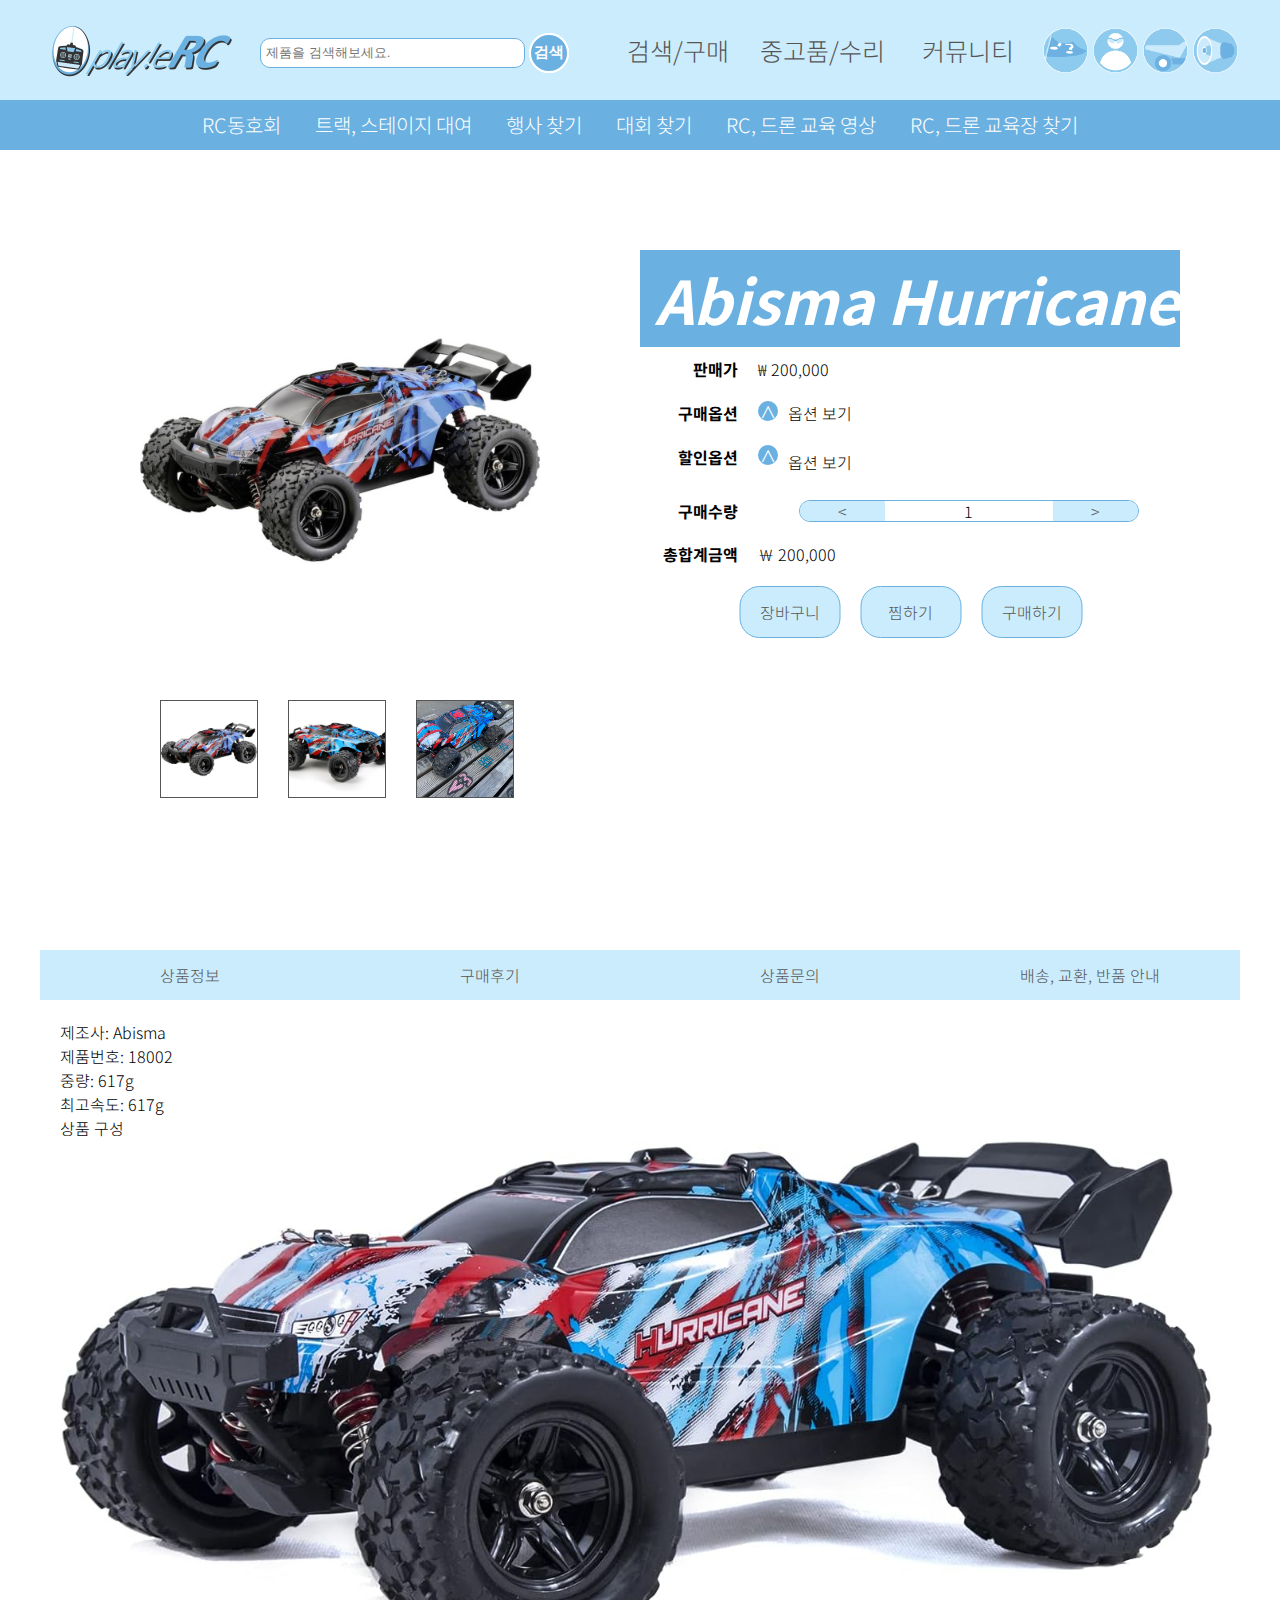
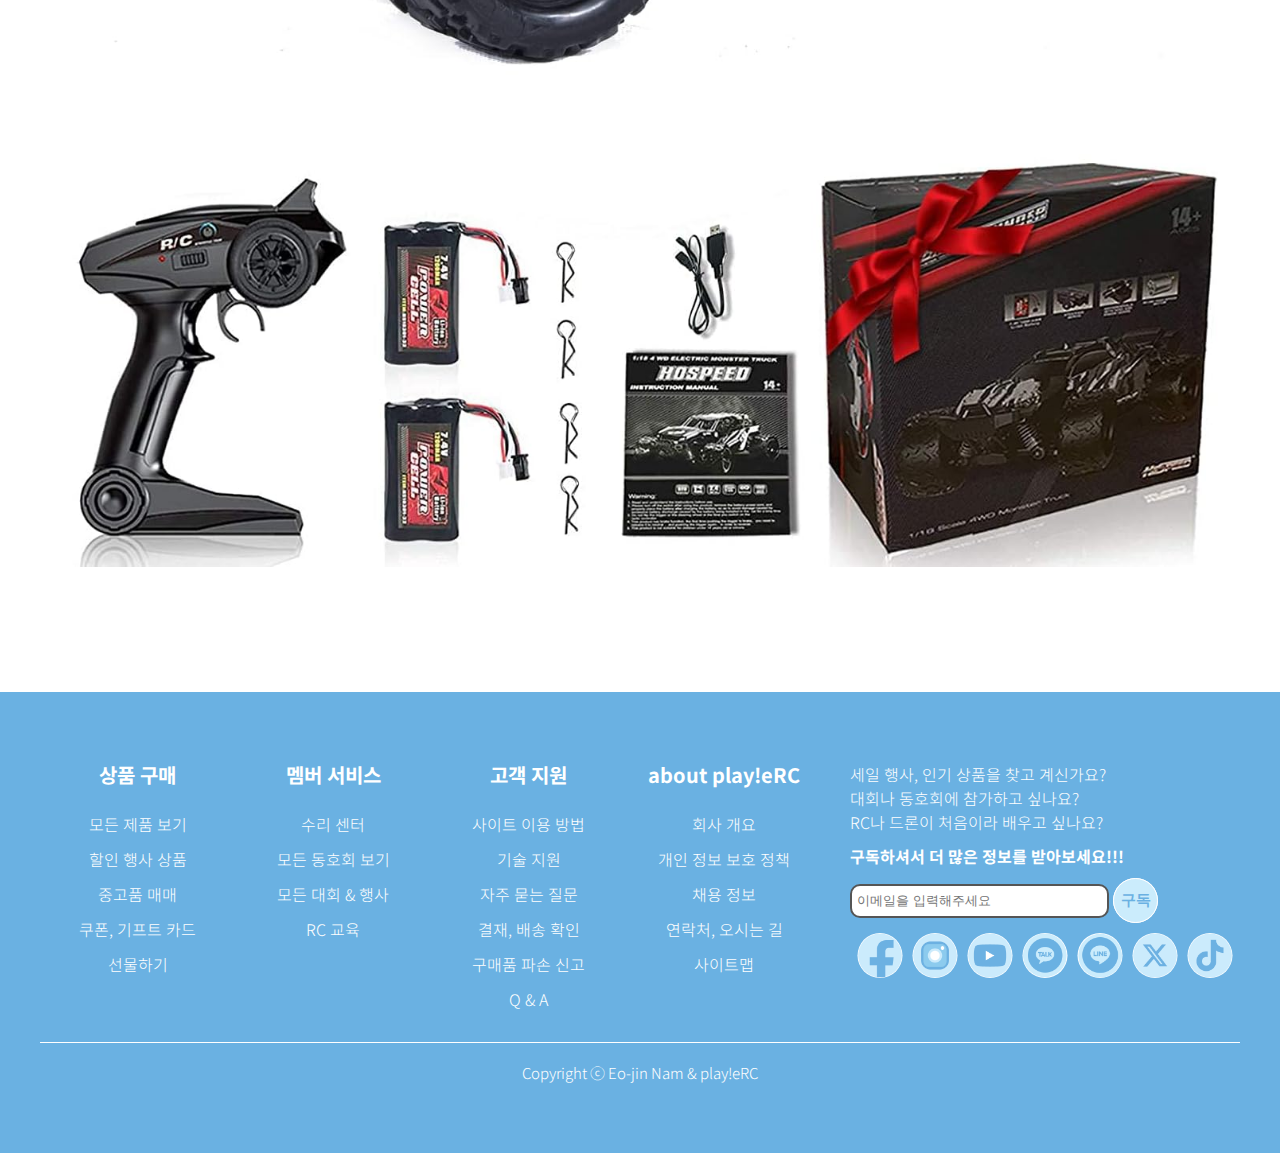
<file: item_detail.html>
<!DOCTYPE html>
<html lang="en">
<head>
    <!-- utf-8, 뷰포트 설정 -->
    <meta charset="UTF-8">
    <meta name="viewport" content="width=device-width, initial-scale=1.0">
    <!-- 폰트 설정(Noto sans) -->
    <link rel="preconnect" href="https://fonts.googleapis.com">
    <link rel="preconnect" href="https://fonts.gstatic.com" crossorigin>
    <link href="https://fonts.googleapis.com/css2?family=Noto+Sans+KR:wght@100..900&display=swap" rel="stylesheet">
    <!-- CSS 설정 -->
    <link rel="stylesheet" href="./css/common.css" type="text/css">
    <link rel="stylesheet" href="./css/items.css" type="text/css">
    <!-- jQuery, Javascript 설정 -->
    <script src="https://ajax.googleapis.com/ajax/libs/jquery/3.7.1/jquery.min.js"></script>
    <script src="./scripts.js" defer></script>
    <title>play!eRC</title>
</head>
<body>
    <!-- 헤더 -->
    <header>
    <div class="wrap">
        <!-- 헤더 로고 -->
        <div class="headLogo">
            <a href="./index.html">
                <img src="./logoNicons/logo_title.png" alt="header logo">
            </a>
        </div>
        <form name="toSearch" action=javascript:goSearch()>
            <input type="search" name="search" placeholder="제품을 검색해보세요.">
            <span><input type="submit" value="검색"></span>

        </form>
              
      <!-- 라운드 버튼 -->
      <div class="roundButtons">
        <ul>
            <li><a href="#"><img src="./logoNicons/support.png" alt=""></a></li>
            <li><a href="#"><img src="./logoNicons/member.png" alt=""></a></li>
            <li><a href="#"><img src="./logoNicons/cart.png" alt=""></a></li>
            <li><a href="#"><img src="./logoNicons/announcement.png" alt=""></a></li>
        </ul>
    </div>

    <!-- 헤더메뉴 -->
    <nav>
        <ul class="mainMenu">
            <li>
                <a href="#">검색/구매</a>
                <ul class="subMenu">
                    <li>
                        <a href="#">행사상품 찾기</a>
                    </li>
                    <li>
                        <a href="#">종류별로 찾기</a>
                    </li>
                    <li>
                        <a href="#">제조사별로 찾기</a>
                    </li>
                    <li>
                        <a href="#">상세정보 찾기</a>
                    </li>
                    <li>
                        <a href="#">희귀, 한정판 찾기</a>
                    </li>

                </ul>
            </li>
            <li>
                <a href="#">중고품/수리</a>
                <ul class="subMenu">
                    <li><a href="#">최신중고품</a></li>
                    <li><a href="#">중고품매매</a></li>
                    <li><a href="#">수리점검색</a></li>
                    <li><a href="#">수리위탁예약</a></li>
                    <li><a href="#">부품, 공구, 액세서리 찾기</a></li>
                </ul>
            </li>
            <li>
                <a href="#">커뮤니티</a>
                <ul class="subMenu">
                    <li><a href="#">RC동호회</a></li>
                    <li><a href="#">트랙, 스테이지 대여</a></li>
                    <li><a href="#">행사 찾기</a></li>
                    <li><a href="#">대회 찾기</a></li>
                    <li><a href="#">RC, 드론 교육 영상</a></li>
                    <li><a href="#">RC, 드론 교육장 찾기</a></li>
                </ul>
            </li>
        </ul>
    </nav>

    </div>
    </header>
    
    <!-- <form name="itemCosts">
        <input type="hidden" name="itemCost">
    </form> -->

    <!-- 컨텐츠 -->
    <section>
    <div class="wrap">
        <!-- 상품개요 -->
        <div class="itemInfo">
            <!-- 상품 사진 -->
            <div class="imgInfo">
                <div class="itemImg">
                    <img src="./images/abisma_hurricane1.jpg" alt="이미지">
                </div>
                <ul class="imgLists">
                    <li><img src="./images/abisma_hurricane1.jpg" alt="이미지버튼1"></li>
                    <li><img src="./images/abisma_hurricane2.jpg" alt="이미지버튼2"></li>
                    <li><img src="./images/abisma_hurricane3.jpg" alt="이미지버튼3"></li>
                </ul>
            </div>
            
            <!-- 개요 표 -->
            <table class="item_table">
                <tr>
                    <td colspan="2">
                        <h1>Abisma Hurricane</h1>
                    </td>
                </tr>
                <tr>
                    <th>판매가</th>
                    <td>₩ <p class="cost">200,000</p></td>
                </tr>
                <tr>
                    <th>구매옵션</th>
                    <td>
                        옵션 보기
                        <span class="showOption">&and;</span>
                        <ul class="optionList">
                            <li>
                                추가 배터리<span>(￦50,000)</span>
                                <ul class="counting">
                                    <li>&lt;</li>
                                    <li>0</li>
                                    <li>&gt;</li>
                                    <span>pOptions</span>
                                </ul>
                            </li>
                            <li>충전기<span>(￦25,000)</span>
                                <ul class="counting">
                                    <li>&lt;</li>
                                    <li>0</li>
                                    <li>&gt;</li>
                                    <span>pOptions</span>
                                </ul>
                            </li>
                            <li>추가 타이어<span>(￦5,000)</span>
                                <ul class="counting">
                                    <li>&lt;</li>
                                    <li>0</li>
                                    <li>&gt;</li>
                                    <span>pOptions</span>
                                </ul>
                            </li>
                            <li>추가 엔진<span>(￦100,000)</span>
                                <ul class="counting">
                                    <li>&lt;</li>
                                    <li>0</li>
                                    <li>&gt;</li>
                                    <span>pOptions</span>
                                </ul>
                            </li>
                        </ul>
  
                    </td>
                </tr>
                <tr>
                    <th>할인옵션</th>
                    <td>
                        옵션 보기
                        <span class="showOption">&and;</span>
                        <ul class="optionList">
                            <li>
                                쿠폰 사용
                                <select name="" id="">
                                    <option value="">쿠폰 없음</option>
                                    <option value="">5000원 할인 쿠폰</option>
                                </select>
                            </li>
                            <li>
                                상품권 사용
                                <select name="" id="">
                                    <option value="">상품권 없음</option>
                                </select>
                            </li>
                            <li>
                                상품권 추가할인 선택
                                <select name="">
                                    <option value="">선택 안함</option>
                                </select>
                            </li>
                        </ul>
                    </td>
                </tr>
                <tr>
                    <th>구매수량</th>
                    <td>
                        <ul class="counting">
                            <li>&lt;</li>
                            <li>1</li>
                            <li>&gt;</li>
                            <span>aOptions</span>
                        </ul>
                    </td>
                </tr>
                <tr>
                    <th>총합계금액</th>
                    <td>
                    ￦ 200,000
                    </td>
                </tr>
                <tr>
                    <td colspan="2">
                        <ul class="itemDecision">
                            <li><a href="#">장바구니</a></li>
                            <li><a href="#">찜하기</a></li>
                            <li><a href="#">구매하기</a></li>
                        </ul>    
                    </td>
                </tr>
            </table>
        </div>

        <!-- 상세정보 태그 -->
        <ul class="infoTags">
            <li>상품정보</li>
            <li>구매후기</li>
            <li>상품문의</li>
            <li>배송, 교환, 반품 안내</li>
        </ul>
        

        <!-- 상세정보 내용 -->
        <ul class="infoContent">
            <!-- 상품 정보 -->
            <li>
                <ul>
                    <li>제조사: Abisma</li>
                    <li>제품번호: 18002</li>
                    <li>중량: 617g</li>
                    <li>최고속도: 617g</li>
                    <li>상품 구성</li>
                </ul>
                <img src="./images/absima-hurricane4.jpg" alt="상세정보">        
            </li>

            <!-- 구매후기 -->
            <li>
                <a href="#">후기쓰기</a>
                <ul class="itemReply">
                    <li>
                        <div class="replyImg">
                            <img src="./logoNicons/member.png" alt="회원 사진">
                        </div>
                        <p class="replyMember">player100</p>
                        <p class="replyStars">&starf;&starf;&starf;&starf;&starf;</p>
                        <p class="replyContent">
                            내가 찾던 차예요!!
                        </p>
                    </li>
                    <li>
                        <div class="replyImg">
                            <img src="./images/회원사진2.jpg" alt="회원 사진">
                        </div>
                        <p class="replyMember">징 치는 백형</p>
                        <p class="replyStars">&starf;&starf;&starf;&starf;</p>
                        <p class="replyContent">
                            징허게 재밌네ㅋ
                        </p>
                    </li>
                </ul>
            </li>

            <!-- 상품문의 -->
            <li>
                <a href="#">문의하기</a>
                <ul class="itemReply">
                    <li>
                        <div class="replyImg">
                            <img src="./images/회원사진1.jpg" alt="회원 사진">
                        </div>
                        <p class="replyMember">차타남</p>
                        <p class="qnaContent">
                            튜닝 부품은 어디서 찾으면 되나요?
                        </p>
                    </li>
                    <li class="qnaAnswer">
                        <div class="replyImg">
                            <img src="./logoNicons/logo.png" alt="회원 사진">
                        </div>
                        <p class="replyMember">Re: 차타남</p>
                        <p class="qnaContent">
                            안녕하세요 차타남 님! 현재 해당 상품의 튜닝 부품 재고는 없지만 추후 입고 예정입니다.
                        </p>
                    </li>
                </ul>
            </li>

            <!-- 배송 교환 반품안내 -->
            <li>
                <h3>배송안내</h3>
                <ul>
                    <li>택배사 : 우체국택배</li>
                    <li>당일 출고 마감 시간은 12시 이며, 이후의 주문은 다음날 배송 됩니다.</li>
                    <li>물량이 많은 날은 예고 없이 배송이 지연될 수 있음을 미리 안내 드립니다. 양해 부탁 드립니다.</li>
                    <li>배송 송장 확인은 출고 마감 이후  20시 이후 부터 가능합니다.</li>
                    <li>평균 배송일은 2~3일입니다.</li>
                    <li>기본 배송료는 3,000원이며 기본 배송료는 3,000원 이며 도서,산간,오지 일부 지역은 배송비가 추가될 수 있습니다.</li>
                    <li>30,000원 이상 구매 시 무료배송 입니다.</li>
                    <li>배송 송장 확인은 출고 마감 이후  20시 이후 부터 가능합니다.</li>
                </ul>
 
                <h3>교환 및 반품, 환불</h3> 
                <ul>
                    <li>교환 및 반품을 원하시는 경우 본 사이트의 고객센터를 찾아주십시오.</li>
                    <li>상품의 개봉으로 상품의 포장 및 가치 훼손 시 상품 수령 후 7일 이내라도 교환 및 반품이 불가능합니다.</li>
                    <li>고객 변심에 의한 교환 및 반품에 발생하는 비용은 고객님이 부담하셔야 합니다. (제품 하자, 배송오류의 경우는 제외)</li>
                    <li>일부 상품은 신모델 출시, 부품가격 변동 등 제조사 사정으로 가격이 변동될 수 있습니다.</li>
                    <li>일부 특가 상품의 경우, 수령 후 고객님의 단순 변심에 의한 교환 및 반품이 불가할 수 있사오니, 각 상품의 상품 상세정보는 꼭 참조해주십시오.</li>
                </ul>

                <h3>교환 및 반품이 가능한 경우</h3>
                <ul>
                    <li>상품을 공급 받으신 날로부터 7일이내 단, 단순변심에 의한 경우 포장을 개봉하였거나 포장이 훼손되어 상품가치가 상실된 경우에는 교환/반품이 불가능합니다.</li>
                    <li>공급받으신 상품 및 용역의 내용이 표시.광고 내용과 다르거나 다르게 이행된 경우에는 포장이 훼손되었더라도 교환/반품이 가능합니다.</li>
                </ul>

                <h3>교환 및 반품이 불가능한 경우</h3>
                <ul>
                    <li>고객님의 책임 있는 사유로 상품등이 내용물의 멸실 또는 훼손된 경우. 단, 상품의 내용을 확인하기 위하여 포장 등을 훼손한 경우는 제외</li>
                    <li>고객님의 사용 또는 일부 소비에 의하여 상품의 가치가 현저히 감소한 경우</li>
                    <li>시간의 경과에 의하여 재판매가 곤란할 정도로 상품등의 가치가 현저히 감소한 경우</li>
                    <li>복제가 가능한 상품등의 포장을 훼손한 경우</li>
                </ul> 
                
                <h3>AS안내</h3>
                <ul>
                    <li>소비자분쟁해결 기준(공정거래위원회 고시)에 따라 피해를 보상받을 수 있습니다.</li>
                    <li>구매처의 주요 내역 등 구매를 증명할 수 있는 영수증 ,카드 이력 등 사유를 반드시 첨부 바랍니다.</li>
                </ul>
            </li>
        </ul>
    </div>
    </section>
    
    <!-- 푸터 -->
    <footer>
    <div class="wrap">
        <div class="footerMenu">
            <ul>
                <li><a href="#">상품 구매</a></li>
                <li><a href="#">모든 제품 보기</a></li>
                <li><a href="#">할인 행사 상품</a></li>
                <li><a href="#">중고품 매매</a></li>
                <li><a href="#">쿠폰, 기프트 카드</a></li>
                <li><a href="#">선물하기</a></li>
            </ul>
            <ul>
                <li><a href="#">멤버 서비스</a></li>
                <li><a href="#">수리 센터</a></li>
                <li><a href="#">모든 동호회 보기</a></li>
                <li><a href="#">모든 대회 & 행사</a></li>
                <li><a href="#">RC 교육</a></li>
            </ul>
            <ul>
                <li><a href="#">고객 지원</a></li>
                <li><a href="#">사이트 이용 방법</a></li>
                <li><a href="#">기술 지원</a></li>
                <li><a href="#">자주 묻는 질문</a></li>
                <li><a href="#">결재, 배송 확인</a></li>
                <li><a href="#">구매품 파손 신고</a></li>
                <li><a href="#">Q & A</a></li>
            </ul>
            
            <ul>
                <li><a href="#">about play!eRC</a></li>
                <li><a href="#">회사 개요</a></li>
                <li><a href="#">개인 정보 보호 정책</a></li>
                <li><a href="#">채용 정보</a></li>
                <li><a href="#">연락처, 오시는 길</a></li>
                <li><a href="#">사이트맵</a></li>
            </ul>
        </div>
        <div class="footerRight">
            <div class="subscribe">
                <p>
                    세일 행사, 인기 상품을 찾고 계신가요?<br>
                    대회나 동호회에 참가하고 싶나요?<br>
                    RC나 드론이 처음이라 배우고 싶나요?<br>
                    <span>구독하셔서 더 많은 정보를 받아보세요!!!</span>
                </p>
                <form name="toSubscribe" action=javascript:goSubscribe()>
                    <input type="email" name="subscribe" placeholder="이메일을 입력해주세요">
                    <span><input type="submit" value="구독"></span>
                </form>
            </div>
            
            <div class="sns">
                <ul>
                    <li>
                        <a href="#">
                            <img src="./logoNicons/facebook.png" alt="sns1">
                        </a>
                    </li>
                    <li>
                        <a href="#">
                            <img src="./logoNicons/instagram.png" alt="sns2">
                        </a>
                    </li>
                    <li>
                        <a href="#">
                            <img src="./logoNicons/youtybe.png" alt="sns3">
                        </a>
                    </li>
                    <li>
                        <a href="#">
                            <img src="./logoNicons/kakaotalk.png" alt="sns4">
                        </a>
                    </li>
                    <li>
                        <a href="#">
                            <img src="./logoNicons/line.png" alt="sns5">
                        </a>
                    </li>
                    <li>
                        <a href="#">
                            <img src="./logoNicons/X.png" alt="sns6">
                        </a>
                    </li>
                    <li>
                        <a href="#">
                            <img src="./logoNicons/tiktok.png" alt="sns7">
                        </a>
                    </li>
                </ul>
            </div>
        </div> 
        <div class="copy">
            Copyright ⓒ Eo-jin Nam & play!eRC
        </div>
    </div>
    </footer>
</body>
</html>
</file>
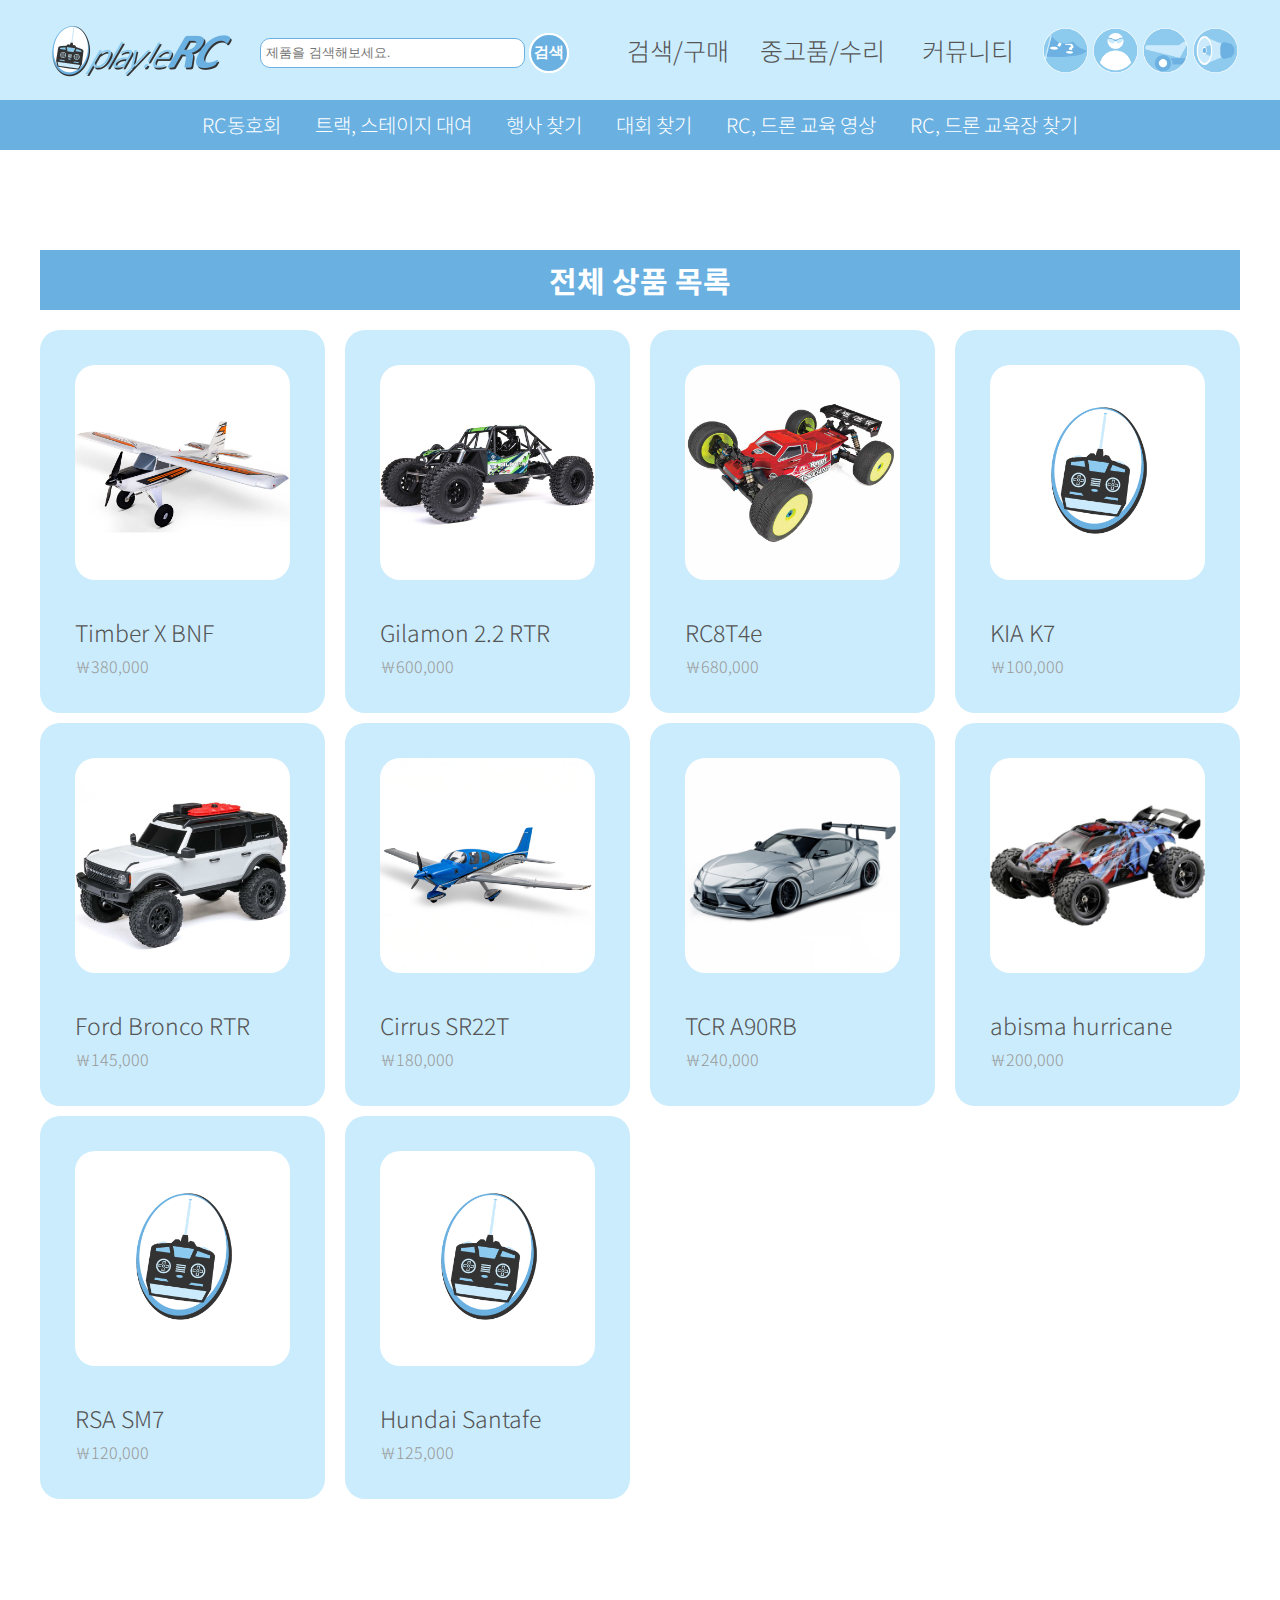
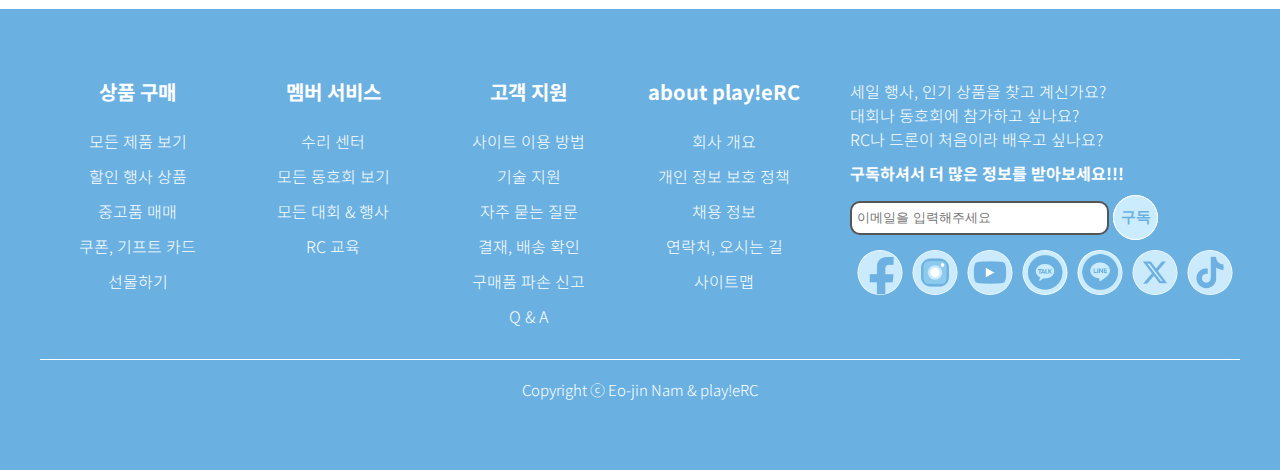
<file: item_list.html>
<!DOCTYPE html>
<html lang="en">
<head>
    <!-- utf-8, 뷰포트 설정 -->
    <meta charset="UTF-8">
    <meta name="viewport" content="width=device-width, initial-scale=1.0">
    <!-- 폰트 설정(Noto sans) -->
    <link rel="preconnect" href="https://fonts.googleapis.com">
    <link rel="preconnect" href="https://fonts.gstatic.com" crossorigin>
    <link href="https://fonts.googleapis.com/css2?family=Noto+Sans+KR:wght@100..900&display=swap" rel="stylesheet">
    <!-- CSS 설정 -->
    <link rel="stylesheet" href="./css/common.css" type="text/css">
    <link rel="stylesheet" href="./css/main.css" type="text/css">
    <!-- jQuery, Javascript 설정 -->
    <script src="https://ajax.googleapis.com/ajax/libs/jquery/3.7.1/jquery.min.js"></script>
    <script src="./scripts.js" defer></script>
    <title>play!eRC</title>
</head>
<body>
    <!-- 헤더 -->
    <header>
    <div class="wrap">
        <!-- 헤더 로고 -->
        <div class="headLogo">
            <a href="./index.html">
                <img src="./logoNicons/logo_title.png" alt="header logo">
            </a>
        </div>
        <form name="toSearch" action=javascript:goSearch()>
            <input type="search" name="search" placeholder="제품을 검색해보세요.">
            <span><input type="submit" value="검색"></span>

        </form>
              
      <!-- 라운드 버튼 -->
      <div class="roundButtons">
        <ul>
            <li><a href="#"><img src="./logoNicons/support.png" alt=""></a></li>
            <li><a href="#"><img src="./logoNicons/member.png" alt=""></a></li>
            <li><a href="#"><img src="./logoNicons/cart.png" alt=""></a></li>
            <li><a href="#"><img src="./logoNicons/announcement.png" alt=""></a></li>
        </ul>
    </div>

    <!-- 헤더메뉴 -->
    <nav>
        <ul class="mainMenu">
            <li>
                <a href="#">검색/구매</a>
                <ul class="subMenu">
                    <li>
                        <a href="./item_list.html">행사상품 찾기</a>
                    </li>
                    <li>
                        <a href="./item_list.html">종류별로 찾기</a>
                    </li>
                    <li>
                        <a href="./item_list.html">제조사별로 찾기</a>
                    </li>
                    <li>
                        <a href="./item_list.html">상세정보 찾기</a>
                    </li>
                    <li>
                        <a href="./item_list.html">희귀, 한정판 찾기</a>
                    </li>
                </ul>
            </li>
            <li>
                <a href="#">중고품/수리</a>
                <ul class="subMenu">
                    <li><a href="#">최신중고품</a></li>
                    <li><a href="#">중고품매매</a></li>
                    <li><a href="#">수리점검색</a></li>
                    <li><a href="#">수리위탁예약</a></li>
                    <li><a href="#">부품, 공구, 액세서리 찾기</a></li>
                </ul>
            </li>
            <li>
                <a href="#">커뮤니티</a>
                <ul class="subMenu">
                    <li><a href="#">RC동호회</a></li>
                    <li><a href="#">트랙, 스테이지 대여</a></li>
                    <li><a href="#">행사 찾기</a></li>
                    <li><a href="#">대회 찾기</a></li>
                    <li><a href="#">RC, 드론 교육 영상</a></li>
                    <li><a href="#">RC, 드론 교육장 찾기</a></li>
                </ul>
            </li>
        </ul>
    </nav>

    </div>
    </header>
    
    <!-- 컨텐츠 -->
    <section>
    <div class="wrap">
       
        <!-- 전체 상품 리스트 -->
        <div class="shopList">
        <h3>전체 상품 목록</h3>
            <ul class="allItemList">
                <li>
                    <a href="javascript:weOnlyHaveThis()">
                        <div class="shopImg">
                            <img src="./shoppingItems/item3.jpg" alt="신규상품1">
                        </div>
                        <p>Timber X BNF</p>
                        <span>￦380,000</span>
                    </a>
                </li>
                <li>
                    <a href="javascript:weOnlyHaveThis()">
                        <div class="shopImg">
                        <img src="./shoppingItems/item4.jpg" alt="신규상품2">
                        </div>
                        <p>Gilamon 2.2 RTR</p>
                        <span>￦600,000</span>
                    </a>
                </li>
                <li>
                    <a href="javascript:weOnlyHaveThis()">
                        <div class="shopImg">
                        <img src="./shoppingItems/item5.jpg" alt="신규상품3">
                        </div>
                        <p>RC8T4e</p>
                        <span>￦680,000</span>
                    </a>
                </li>
                <li>
                    <a href="javascript:weOnlyHaveThis()">
                        <div class="shopImg">
                        <img src="./logoNicons/logo.png" alt="신규상품4">
                        </div>
                        <p>KIA K7</p>
                        <span>￦100,000</span>
                    </a>
                </li>
                <li>
                    <a href="javascript:weOnlyHaveThis()">
                        <div class="shopImg">
                        <img src="./shoppingItems/item1.jpg" alt="인기상품1">
                        </div>
                        <p>Ford Bronco RTR</p>
                        <span>￦145,000</span>
                    </a>
                </li>
                <li>
                    <a href="javascript:weOnlyHaveThis()">
                        <div class="shopImg">
                        <img src="./shoppingItems/item2.jpg" alt="인기상품2">
                        </div>
                        <p>Cirrus SR22T</p>
                        <span>￦180,000</span>
                    </a>
                </li>
                <li>
                    <a href="javascript:weOnlyHaveThis()">
                        <div class="shopImg">
                        <img src="./shoppingItems/item6.jpg" alt="인기상품3">
                        </div>
                        <p>TCR A90RB</p>
                        <span>￦240,000</span>
                    </a>
                </li>
                <li>
                    <a href="javascript:weOnlyHaveThis()">
                        <div class="shopImg">
                        <img src="./images/abisma_hurricane1.jpg" alt="인기상품4">
                        </div>
                        <p>abisma hurricane</p>
                        <span>￦200,000</span>
                    </a>
                </li>
                <li>
                    <a href="javascript:weOnlyHaveThis()">
                        <div class="shopImg">
                        <img src="./logoNicons/logo.png" alt="인기상품4">
                        </div>
                        <p>RSA SM7</p>
                        <span>￦120,000</span>
                    </a>
                </li>
                <li>
                    <a href="javascript:weOnlyHaveThis()">
                        <div class="shopImg">
                        <img src="./logoNicons/logo.png" alt="인기상품4">
                        </div>
                        <p>Hundai Santafe</p>
                        <span>￦125,000</span>
                    </a>
                </li>
            </ul>

        </div>
    </div>
    </section>
    
    <!-- 푸터 -->
    <footer>
    <div class="wrap">
        <!-- 푸터 메뉴 -->
        <div class="footerMenu">
            <ul>
                <li><a href="#">상품 구매</a></li>
                <li><a href="#">모든 제품 보기</a></li>
                <li><a href="#">할인 행사 상품</a></li>
                <li><a href="#">중고품 매매</a></li>
                <li><a href="#">쿠폰, 기프트 카드</a></li>
                <li><a href="#">선물하기</a></li>
            </ul>
            <ul>
                <li><a href="#">멤버 서비스</a></li>
                <li><a href="#">수리 센터</a></li>
                <li><a href="#">모든 동호회 보기</a></li>
                <li><a href="#">모든 대회 & 행사</a></li>
                <li><a href="#">RC 교육</a></li>
            </ul>
            <ul>
                <li><a href="#">고객 지원</a></li>
                <li><a href="#">사이트 이용 방법</a></li>
                <li><a href="#">기술 지원</a></li>
                <li><a href="#">자주 묻는 질문</a></li>
                <li><a href="#">결재, 배송 확인</a></li>
                <li><a href="#">구매품 파손 신고</a></li>
                <li><a href="#">Q & A</a></li>
            </ul>
            
            <ul>
                <li><a href="#">about play!eRC</a></li>
                <li><a href="#">회사 개요</a></li>
                <li><a href="#">개인 정보 보호 정책</a></li>
                <li><a href="#">채용 정보</a></li>
                <li><a href="#">연락처, 오시는 길</a></li>
                <li><a href="#">사이트맵</a></li>
            </ul>
        </div>

        <div class="footerRight">
            <!-- 구독 -->
            <div class="subscribe">
                <p>
                    세일 행사, 인기 상품을 찾고 계신가요?<br>
                    대회나 동호회에 참가하고 싶나요?<br>
                    RC나 드론이 처음이라 배우고 싶나요?<br>
                    <span>구독하셔서 더 많은 정보를 받아보세요!!!</span>
                </p>
                <form name="toSubscribe" action=javascript:goSubscribe()>
                    <input type="email" name="subscribe" placeholder="이메일을 입력해주세요">
                    <span><input type="submit" value="구독"></span>
                </form>
            </div>
            
            <!-- SNS -->
            <div class="sns">
                <ul>
                    <li>
                        <a href="#">
                            <img src="./logoNicons/facebook.png" alt="sns1">
                        </a>
                    </li>
                    <li>
                        <a href="#">
                            <img src="./logoNicons/instagram.png" alt="sns2">
                        </a>
                    </li>
                    <li>
                        <a href="#">
                            <img src="./logoNicons/youtybe.png" alt="sns3">
                        </a>
                    </li>
                    <li>
                        <a href="#">
                            <img src="./logoNicons/kakaotalk.png" alt="sns4">
                        </a>
                    </li>
                    <li>
                        <a href="#">
                            <img src="./logoNicons/line.png" alt="sns5">
                        </a>
                    </li>
                    <li>
                        <a href="#">
                            <img src="./logoNicons/X.png" alt="sns6">
                        </a>
                    </li>
                    <li>
                        <a href="#">
                            <img src="./logoNicons/tiktok.png" alt="sns7">
                        </a>
                    </li>
                </ul>
            </div>
        </div> 

        <!-- copyright -->
        <div class="copy">
            Copyright ⓒ Eo-jin Nam & play!eRC
        </div>
    </div>
    </footer>
</body>
</html>
</file>
<file: css/common.css>
@charset "utf-8";

/* 전체적인 설정 */
/* 변수, 상용구 생성*/
:root {
    /* colors */
    --black0: #000000;
    --black1: #333333;
    --black2: #555555;
    --blue1: #6AB1E2;
    --blue2: #8CCAEE;
    --blue3: #CBECFC;
    
    /* transform */
    --setAxisCenter: translate(-50%, -50%);
    --setHorizonalCenter: translateX(-50%);
}

* {
  margin: 0;
  padding: 0;
}

body {
  width: 100%;
  font-family: "Noto Sans KR", sans-serif;
  font-weight: 300;
}

a {
    display: block;
    text-decoration: none;
}

li {
    list-style: none;
}

input[type="submit"] {
    width: 65px;
    height: 65px;
    border-radius: 50%;
}

/* 너비 1,200로 설정 */
.wrap {
  width: 1200px;
  height: 100%;
  margin: auto;
}

/* 헤더 */
header {
  background-color: var(--blue3);
  width: 100%;
  min-width: 1200px;
  height: 150px;
}

/* 헤더로고 */
header .headLogo, header .headLogo a {
    width: 200px;
    height: 100px;
    float: left;
}
header .headLogo  img {
    width: 200px;
    height: 75px;
    margin: 12.5px 0;
    float: left;
}

/* 검색엔진 */
header form[name="toSearch"] {
    width: 320px;
    padding: 0 20px;
    float: left;
    height: 100px;
    line-height: 100px;
    position: relative;
}

header input[name="search"] {
    width: 265px;
    height: 30px;
    padding-left: 5px;
    border-radius: 10px;
    border: 1px solid var(--blue1);
}

header form span {
    width: 40px;
    height: 40px;
    display:inline-block;
    margin: 5px 0;
    border-radius: 50%;
    background-color: #ffffff;
}

header input[type="submit"] {
    background-color: var(--blue1);
    font-weight: bold;
    width: 100%;
    height: 100%;
    font-size: 15px;
    color: #ffffff;
    border: 2px solid #ffffff;
    display: block;
}

/* 헤더 메뉴 */
header nav {
    height: 100px;
    line-height: 100px;
    float: right;
}

header nav>ul>li {
    width: 145px;
    text-align: center;
    font-size: 25px;
    float: left;
}

header nav>ul>li>a {
    width: 100%;
    color: var(--black2);
}

header nav .subMenu {
    width: 100%;
    min-width: 1200px;
    height: 50px;
    line-height: 50px;
    font-size: 20px;
    position: absolute;
    left: 0;
    background-color: var(--blue1);
}

header nav .subMenu>li {
    display: inline-block;
    padding: 0 15px;
}

header nav .mainMenu>li:first-of-type>.subMenu {
    display: block;
}

header nav .subMenu>li>a {
    color: #ffffff;
    width: 100%;
}

header nav a:hover{
    font-weight: bolder;
    color: var(--black1);
}

/* 헤더 라운드 버튼 */
header .roundButtons {
    padding: 12.5px 0;
    float: right;
}

header .roundButtons li {
    float: left;
    width: 45px;
    height: 45px;
    margin: 15px 2.5px;
}

header .roundButtons a {
    width: 100%;
    height: 100%;
    background-color: #ffffff;
    border-radius: 50%;
}

header .roundButtons img {
    width: 100%
}
header .roundButtons img:hover {
    opacity: 0.5;
}

/* 푸터 */
footer {
  width: 100%;
  min-width: 1200px;
  background-color: var(--blue1);
  padding: 50px 0;
}

/* 푸터 메뉴 */
footer .footerMenu {
    width: 790px;
    height: 300px;
    float: left;
}

footer .footerMenu ul {
    float: left;
    width: calc(25% - 2px);
    height: 100%;
    text-align: center;
}

footer .footerMenu li {
    height: 35px;
    line-height: 35px;
}

footer .footerMenu li:first-of-type {
    font-size: 20px;
    font-weight: bold;
    padding: 15px 0;
}

footer .footerMenu li:hover {
    font-weight: bold;
}

footer .footerMenu a {
    color: #ffffff;
}
/* 푸터 우측 */
footer .footerRight {
    width: 390px;
    height: 300px;
    float: left;
}

footer .footerMenu {
    margin-right: 10px;
}

footer .footerRight {
    margin-left: 10px;
}

/* 푸터 구독 */
footer .subscribe {
    padding: 20px 0 0;
}

footer .subscribe p {
    color: #ffffff;
}

footer .subscribe span{
    display: inline-block;
    font-weight: bold;
    margin-top: 10px;
}

footer input[name="subscribe"] {
    width: 250px;
    height: 30px;
    padding-left: 5px;
    border-radius: 10px;
    border: 2px solid var(--black2);
}

footer form span {
    width: 45px;
    height: 45px;
    display:inline-block;
    margin: 5px 0;
    border-radius: 50%;
    background-color: #ffffff;
}

footer input[type="submit"] {
    width: 100%;
    height: 100%;
    background-color: var(--blue3);
    font-weight: bold;
    font-size: 15px;
    color: var(--blue1);
    border: 1px solid #ffffff;
    display: block;
}

/* 푸터 sns */
footer .sns {
    width: 390px;
    height: 50px;
    padding: 5px 0;
    
}

footer .sns ul {
    display: inline-block;
    position: relative;
    transform: translateX(-50%);
    left: 50%;
}

footer .sns li {
    float: left;
    margin: 0 5px;
    background-color: #ffffff;
    border-radius: 50%;
    width: 45px;
    height: 45px;
}

footer .sns a {
    width: 100%;
    height: 100%;
}

footer .sns img{
    width: 50px;
    width: 100%;
    height: 100%;
}

footer .sns a:hover img{
    opacity: 0.5;
}

/* 푸터 카피 */
footer .copy {
    height: 60px;
    line-height: 60px;
    font-size: 15px;
    text-align: center;
    width: 100%;
    clear: left;
    color: #ffffff;
    border-top: 1px solid #ffffff;
}

/* 검색, 구독버튼 (헤더 푸터 공통)*/

input[type="submit"]:hover {
    opacity: 0.5;
    cursor: pointer;
}
</file>
<file: css/items.css>
@charset "utf-8";
/* 상세페이지 */

/* 제품 이미지 */
section .itemInfo {
    margin: 100px 0;
}

section .itemInfo::after {
    content: "";
    display: block;
    clear: both;
}

section .itemInfo .imgInfo {
    width: 560px;
    margin: 0 20px;
    margin-top: 0;
    float: left;
    
}
section .itemInfo .imgInfo .itemImg {
    width: 400px;
    height: 400px;
    margin: 0 auto;
    overflow: hidden;
}

/* 이미지 버튼 */
section .itemInfo .imgInfo .imgLists {
    position: relative;
    height: 100px;
    width: 360px;
    /* transform: translateX(-50%);
    left: 50%;
    top: 50%; */
    margin: 50px auto;
}

section .itemInfo .imgInfo .imgLists>li {
    width: 96px;
    height: 96px;
    float: left;
    border: 1px solid var(--black2);
    overflow: hidden;
    background-color: #ffffff;
}

section .itemInfo .imgInfo .imgLists>li>img:hover {
    opacity: 0.5;
}

section .itemInfo .imgInfo .imgLists>li:nth-of-type(2) {
    margin: 0 30px;
}

section .itemInfo img {
    height: 100%;
    position: relative;
    transform: translateX(-50%);
    left: 50%;
}
  
/* 제품 개요 */
section .itemInfo .item_table {
    width: 45%;
    margin-right: 5%;
    float: right;
    border-collapse: collapse;
}

section .itemInfo .item_table th {
    width: 20%;
    text-align: right;
    padding-right: 10px;
}

section .itemInfo .item_table td {
    padding: 10px 0 10px 10px;
}

section .itemInfo .item_table tr:nth-of-type(1)>td {
    padding: 5px 0 5px 15px;
    color: #ffffff;
    background-color: var(--blue1);
    font-size: 30px;
    font-style: italic;
}

section .itemInfo .item_table tr:nth-of-type(3)>th,
section .itemInfo .item_table tr:nth-of-type(4)>th  {
    vertical-align: top;
    padding-top: 10px;
}

section .itemInfo .item_table .optionList {
    display: none;
    padding-left: 50px;
}

section .itemInfo .item_table .showOption {
    display: block;
    color: #ffffff;
    background-color: var(--blue1);
    float: left;
    text-align: center;
    font-weight: bolder;
    height: 20px;
    line-height: 20px;
    width: 20px;
    border-radius: 50%;
    margin-right: 10px;
}

section .itemInfo .item_table .showOption:hover {
    cursor: pointer;
}

.rotate180 {
    transform: rotate(180deg);
}

section .itemInfo .item_table tr:nth-of-type(4) td {
    line-height: 35px;
    text-align: justify;
}

section .itemInfo .item_table select {
    display: block;
    float: right;
    width: 30%;
    color: var(--black2);
    padding-left: 5px;
    border-radius: 7.5px;
    height: 30px;
    border: 1px solid var(--black2);
}

section .itemInfo .item_table select:hover {
    cursor: pointer;
}

/* 수량 변경 */
section .itemInfo .item_table .counting {
    width: 80px;
    height: 20px;
    line-height: 20px;
    position: relative;
    border: 1px solid var(--blue1);
    border-radius: 20px;
    overflow: hidden;
}

section .itemInfo .item_table .counting li {
    position: absolute;
    height: 100%;
    text-align: center;
  }
  
section .itemInfo .item_table .counting li:nth-of-type(1) {
left: 0;
width: calc(100% / 4);
}

section .itemInfo .item_table .counting li:nth-of-type(2) {
left: calc(100% / 4);
width: calc(100% / 2);
}

section .itemInfo .item_table .cost {
    display: inline;
}

section .itemInfo .item_table .counting li:nth-of-type(3) {
right: 0;
width: calc(100% / 4);
}

section .itemInfo .item_table .counting li:nth-of-type(odd) {
color: var(--black2);
background-color: var(--blue3);
}

section .itemInfo .item_table .counting li:nth-of-type(odd):hover {
    color: #ffffff;
    background-color: var(--blue1);
    cursor: pointer;
}

.counting>span {
    display: none;
}

section .itemInfo .item_table tr:nth-of-type(3) .counting {
    margin: 0 0 10px;
}

section .itemInfo .item_table tr:nth-of-type(5) .counting {
    width:80%;
    margin: 0 auto;
}

/* 상품 구매 결정 */
section .itemInfo .itemDecision {
    width: 70%;
    height: 50px;
    line-height: 50px;
    position: relative;
    transform: translateX(-50%);
    left: 50%;
}

section .itemInfo .itemDecision>li {
    float: left;
    text-align: center;
    width: calc(80% / 3);
    margin: 0 10px;
    border: 1px solid var(--blue1);
    border-radius: 20px;
    background-color: var(--blue3);
    overflow: hidden;
}

section .itemInfo .itemDecision>li>a {
    color: var(--black2);
}

section .itemInfo .itemDecision>li>a:hover {
    background-color: var(--blue1);
    color: #ffffff;
    font-weight: bold;
}


/* 상품 상세정보 태그 */
section .infoTags {
    height: 50px;
    line-height: 50px;
    background-color: var(--blue3);
    text-align: center;
    color: var(--black2);
}

section .infoTags>li {
    float: left;
    width: 25%;    
}

section .infoTags>li:hover {
    cursor: pointer;
    background-color: var(--blue1);
    color: #ffffff;
    font-weight: bold;
}

/* 상품 상세정보 */
section .infoContent {
    position: relative;
    width: calc(100% - 42px);
    margin-bottom: 100px;
}

section .infoContent::after {
    content: "";
    display: block;
    clear: both;
}

section .infoContent>li {
    width: 100%;
    padding: 20px;
    display: none;
    
}

/* 상품 정보 */
section .infoContent>li:nth-of-type(1) {
    display: block;
}

section .infoContent>li:nth-of-type(1) img {
    width: 100%;
}

/* 구매후기 & 상품문의 */
section .infoContent>li:nth-of-type(2)>a,
section .infoContent>li:nth-of-type(3)>a {
    display: block;
    float: right;
    background-color: var(--blue3);
    color: var(--black2);
    width: 120px;
    height: 30px;
    line-height: 30px;
    border-radius: 15px;
    text-align: center;
    margin-bottom: 10px;
}

section .infoContent>li:nth-of-type(2)>a:hover,
section .infoContent>li:nth-of-type(3)>a:hover {
    background-color: var(--blue1);
    color: #ffffff;
}

section .infoContent>li::after {
    content: "";
    display: block;
    clear: both;
}

section .infoContent .itemReply {
    border-top: 1px solid var(--black2);
    width: 100%;
    float: right;
}

section .infoContent .itemReply .replyMember{
    font-weight: bold;
}

section .infoContent .itemReply .replyStars{
    color: gold;
}

section .infoContent .itemReply>li{
    height: 100px;
    padding: 10px 0;
    border-bottom: 1px solid var(--black2);
}

section .infoContent .itemReply .replyImg {
    height: 100px;
    float: left;
    overflow: hidden;
    border-radius: 50%;
    margin-right: 50px;
}

section .infoContent .itemReply .replyImg img {
    height: 100%;
}

section .infoContent .itemReply p {
    float: left;
    width: calc(100% - 150px);
}

section .infoContent .itemReply>.qnaAnswer {
    background-color: var(--blue3);
}

section .infoContent .itemReply>.qnaAnswer .replyImg {
    margin-right: 50px;
    margin-left: 50px;
}

section .infoContent .itemReply p {
    float: left;
    width: calc(100% - 200px);
}

/* 배송, 교환, 반품안내 */
section .infoContent>li:nth-of-type(4) h3 {
    color: #ffffff;
    background-color: var(--blue1);
    padding: 2.5px 15px;
}

section .infoContent>li:nth-of-type(4) ul {
    padding-left: 40px; 
}

section .infoContent>li:nth-of-type(4) li {
    padding: 3px 0;
    list-style: "- ";  
}
</file>
<file: css/main.css>
@charset "utf-8";

/* 메인화면 */
/* 이미지 슬라이드 */
#slides {
    width: 100%;
    margin-bottom: 20px;
    background-color: var(--black1);
    height: 30vw;
    overflow: hidden;
    position: relative;
}

#slides video {
    display: block;
    margin: auto;
    width: 100%;
    position: absolute;
    top: 50%;
    left: 50%;
    transform: var(--setAxisCenter);
}

/* 콘텐츠 */
section::after {
    content: "";
    display: block;
    clear: both
}

/* 짧은 배너 */
section .shortBanners {
    width: 100%;
    margin: 100px 0;
}

section .shortBanners::after {
    content: "";
    display: block;
    clear: both
}

section .shortBanners li{
    width: 590px;
    height: 320px;
    float: left;
    background-color: rgb(200, 232, 252);
}

section .shortBanners li:first-child {
    margin-right: 10px;
}

section .shortBanners li:last-child {
    margin-left: 10px;
}

/* 긴 배너 */
section>a {

    margin-bottom: 20px;
}
section>a>img {
    width: 100%;
    margin-bottom: 20px;
}

/* 메인 화면 상품 목록 & 전체 상품 목록 */
section .shopList {
    margin: 100px 0;
}

section .shopList::after {
    content: "";
    display: block;
    clear: both
}

section .shopList>h3 {
    text-align: center;
    color: #ffffff;
    background-color: var(--blue1);
    margin-bottom: 20px;
    height: 60px;
    line-height: 60px;
    font-size: 30px;
}

section .shopList .itemList li,
section .shopList .allItemList li {
    box-sizing: border-box;
    width: 285px;
    margin: 0 10px;
    background-color: var(--blue3);
    float: left;
    border-radius: 20px;
    padding-bottom: 35px;
}

section .shopList .itemList li:first-child {
    margin-left: 0;
}

section .shopList .itemList li:last-child{
    margin-right: 0;
}

section .shopList .allItemList li {
    margin-bottom: 10px;
}

section .shopList .allItemList li:nth-of-type(4n - 3) {
    margin-left: 0;
}

section .shopList .allItemList li:nth-of-type(4n) {
    margin-right: 0;
}

section .shopList .itemList li a,
section .shopList .allItemList li a {
    width: 100%;
    height: 100%;
    border-radius: 20px;
}

section .shopList .itemList li .shopImg, 
section .shopList .allItemList li .shopImg {
    width: 215px;
    height: 215px;
    position: relative;
    top: 35px;
    left: 35px;
    margin-bottom: 70px;
    background-color: #ffffff;
    overflow: hidden;
    border-radius: 20px;
    text-align: center;
}

section .shopList .itemList li img,
section .shopList .allItemList li img {
    height: 100%;
    transition: 0.5s;
    display: inline-block;
}

section .shopList a:hover img{
    transform: scale(1.5);
    
}

section .shopList .itemList::after {
    content: "";
    display: block;
    clear: both
}

section .shopList p {
    color: #555555;
    margin: 0 35px 5px;
    font-size: 23px;
}

section .shopList span {
    color: #999999;
    margin: 0 35px;
}

/* 메인화면 상품 페이징 */
section .shopButtons {
    width: 310px;
    height: 70px;
    position: relative;
    transform: var(--setHorizonalCenter);
    left: 50%;
}

section .shopButtons>li {
    width: 30px;
    height: 30px;
    margin: 20px;
    float: left;
    border-radius: 50%;
}

section .shopButtons>li:first-child {
    margin-left: 0;
}

section .shopButtons>li:last-child {
    margin-right: 0;
}

section .shopButtons>li>a {
    width: 30px;
    height: 30px;
    background-color: var(--blue3);
    border-radius: 50%;
}

section .shopButtons>li:first-of-type>a {
    background-color: var(--blue1);
}

/* 메인화면 바로가기 */
section .direct {
    margin: 100px 0;
}

section .direct::after, section .direct ul::after {
    content: "";
    display: block;
    clear: both;
}

section .direct>ul {
    background-color: #ffffff;
    margin-bottom: 20px;
}

section .direct>ul>li{
    background-color: #555;
    width: calc((1200px - 40px) / 3);
    height: 320px;
    margin: 0 10px;
    float: left;
}

section .direct>ul>li:nth-of-type(n+4){
    margin: 20px 10px;
    
}

section .direct>ul>li:nth-of-type(3n){
    margin-right:0;
}

section .direct>ul>li:nth-of-type(3n+1){
    margin-left:0;
}

section .direct>ul>li:hover {
    opacity: 0.57;
}
</file>
